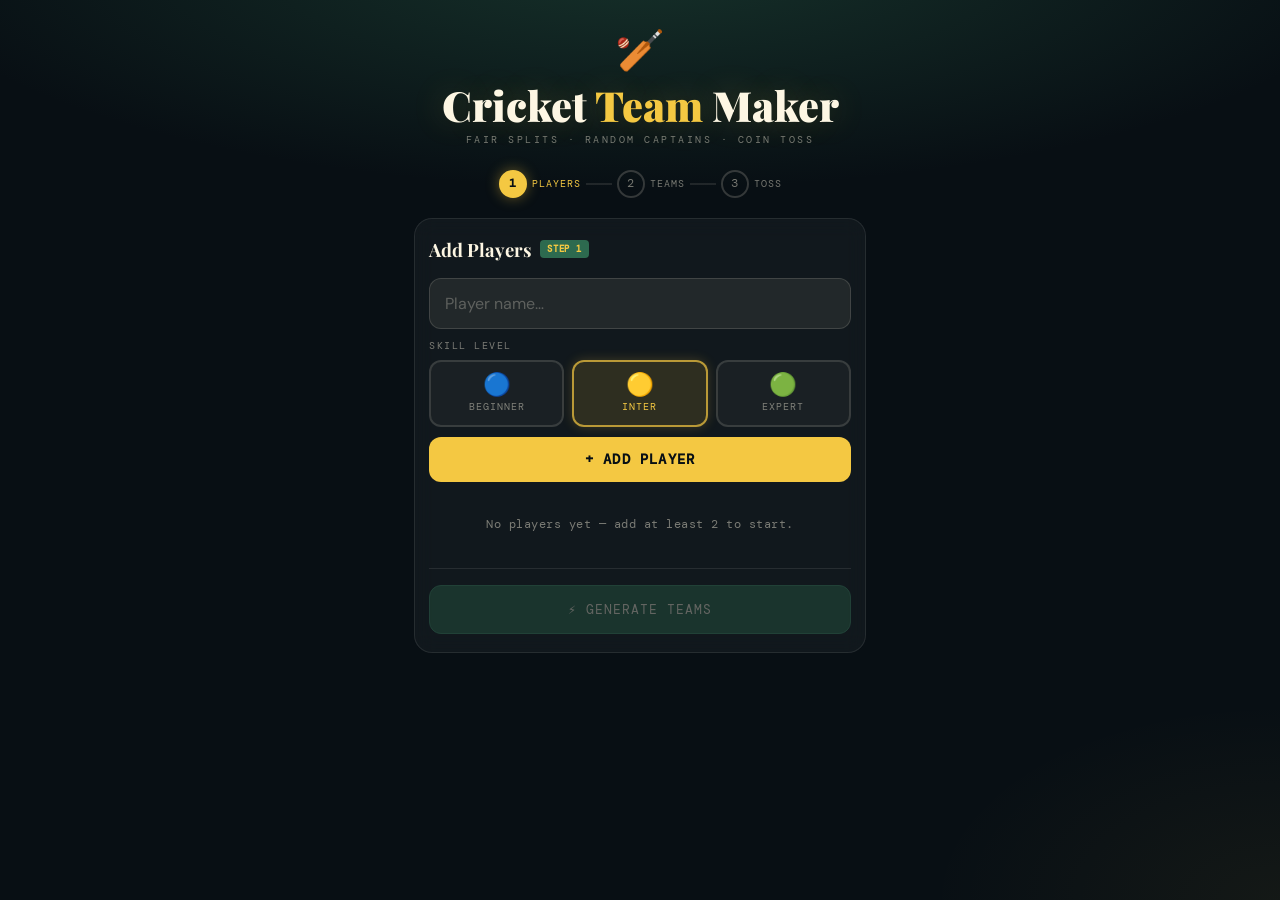
<file: app/cricket-teams.html>
<!DOCTYPE html>
<html lang="en">
<head>
<meta charset="UTF-8">
<meta name="viewport" content="width=device-width, initial-scale=1.0, viewport-fit=cover">
<title>Cricket Team Maker</title>
<link href="https://fonts.googleapis.com/css2?family=Playfair+Display:wght@700;900&family=DM+Mono:wght@400;500&family=DM+Sans:wght@400;500;600&display=swap" rel="stylesheet">
<style>
:root {
  --grass: #2d6a4f;
  --grass-l: #40916c;
  --sky: #080f14;
  --cream: #fdf6e3;
  --gold: #f4c842;
  --red: #c62a2a;
  --muted: rgba(253,246,227,0.45);
  --cb: rgba(255,255,255,0.09);
}
*{box-sizing:border-box;margin:0;padding:0;-webkit-tap-highlight-color:transparent}
body{
  background:var(--sky);
  color:var(--cream);
  font-family:'DM Sans',sans-serif;
  min-height:100vh;
  background-image:
    radial-gradient(ellipse 90% 40% at 50% -5%, rgba(45,106,79,0.38) 0%, transparent 65%),
    radial-gradient(ellipse 50% 40% at 100% 100%, rgba(244,200,66,0.05) 0%, transparent 55%);
}
.wrap{max-width:480px;margin:0 auto;padding:24px 14px 60px}

/* HEADER */
header{text-align:center;margin-bottom:24px}
.bat{font-size:40px;display:block;margin-bottom:6px;animation:sway 3s ease-in-out infinite}
@keyframes sway{0%,100%{transform:rotate(-4deg)}50%{transform:rotate(4deg)}}
h1{font-family:'Playfair Display',serif;font-size:clamp(1.8rem,7vw,2.6rem);font-weight:900;line-height:1.1;text-shadow:0 0 32px rgba(244,200,66,.22)}
h1 em{color:var(--gold);font-style:normal}
.sub{font-family:'DM Mono',monospace;font-size:.65rem;letter-spacing:2.5px;text-transform:uppercase;color:var(--muted);margin-top:5px}

/* STEPPER */
.steps{display:flex;align-items:center;justify-content:center;margin-bottom:20px}
.sitem{display:flex;align-items:center;gap:5px}
.snum{width:28px;height:28px;border-radius:50%;border:2px solid rgba(253,246,227,.18);display:flex;align-items:center;justify-content:center;font-family:'DM Mono',monospace;font-size:.72rem;color:var(--muted);transition:all .3s;flex-shrink:0}
.snum.on{background:var(--gold);border-color:var(--gold);color:var(--sky);font-weight:700;box-shadow:0 0 14px rgba(244,200,66,.4)}
.snum.done{background:var(--grass);border-color:var(--grass-l);color:var(--cream)}
.slabel{font-size:.65rem;letter-spacing:1px;text-transform:uppercase;color:var(--muted);font-family:'DM Mono',monospace}
.slabel.on{color:var(--gold)}
.sline{width:26px;height:2px;background:rgba(253,246,227,.1);margin:0 5px;flex-shrink:0}

/* CARD */
.card{background:rgba(255,255,255,.04);border:1px solid var(--cb);border-radius:18px;padding:18px 14px;backdrop-filter:blur(10px)}
.ctitle{font-family:'Playfair Display',serif;font-size:1.15rem;font-weight:700;margin-bottom:16px;display:flex;align-items:center;gap:8px}
.tag{font-family:'DM Mono',monospace;font-size:.58rem;background:var(--grass);color:var(--gold);padding:3px 7px;border-radius:4px;letter-spacing:.8px}
.hr{height:1px;background:var(--cb);margin:16px 0}

/* FORM */
.finput{
  display:block;width:100%;
  background:rgba(253,246,227,.07);
  border:1.5px solid rgba(253,246,227,.14);
  border-radius:12px;
  padding:14px 15px;
  color:var(--cream);
  font-family:'DM Sans',sans-serif;
  font-size:1rem;
  outline:none;
  transition:border-color .2s,box-shadow .2s;
  margin-bottom:10px;
}
.finput:focus{border-color:var(--gold);box-shadow:0 0 0 3px rgba(244,200,66,.12)}
.finput::placeholder{color:rgba(253,246,227,.28)}

/* SKILL RADIO PILLS */
.skill-label{font-family:'DM Mono',monospace;font-size:.65rem;letter-spacing:1.5px;text-transform:uppercase;color:var(--muted);margin-bottom:8px;display:block}
.skill-pills{display:grid;grid-template-columns:repeat(3,1fr);gap:8px;margin-bottom:10px}
.skill-pills input[type=radio]{position:absolute;opacity:0;width:0;height:0;pointer-events:none}
.skill-pills label{
  display:flex;flex-direction:column;align-items:center;justify-content:center;gap:4px;
  padding:12px 6px;border-radius:12px;cursor:pointer;
  border:2px solid rgba(253,246,227,.13);
  background:rgba(253,246,227,.04);
  transition:all .18s;
  -webkit-tap-highlight-color:transparent;
  user-select:none;-webkit-user-select:none;
}
.skill-pills label:active{transform:scale(.96)}
.skill-pills label .pill-icon{font-size:1.4rem;line-height:1}
.skill-pills label .pill-name{font-family:'DM Mono',monospace;font-size:.65rem;letter-spacing:1px;text-transform:uppercase;color:var(--muted);transition:color .18s}

/* Beginner selected */
.skill-pills input#rb-beginner:checked ~ label[for=rb-beginner],
.skill-pills label[for=rb-beginner].checked{border-color:rgba(74,144,226,.7);background:rgba(74,144,226,.15);box-shadow:0 0 12px rgba(74,144,226,.2)}
.skill-pills input#rb-beginner:checked ~ label[for=rb-beginner] .pill-name,
.skill-pills label[for=rb-beginner].checked .pill-name{color:#74b2f5}

/* Intermediate selected */
.skill-pills input#rb-intermediate:checked ~ label[for=rb-intermediate],
.skill-pills label[for=rb-intermediate].checked{border-color:rgba(244,200,66,.7);background:rgba(244,200,66,.13);box-shadow:0 0 12px rgba(244,200,66,.2)}
.skill-pills input#rb-intermediate:checked ~ label[for=rb-intermediate] .pill-name,
.skill-pills label[for=rb-intermediate].checked .pill-name{color:var(--gold)}

/* Expert selected */
.skill-pills input#rb-expert:checked ~ label[for=rb-expert],
.skill-pills label[for=rb-expert].checked{border-color:rgba(45,106,79,.9);background:rgba(45,106,79,.25);box-shadow:0 0 12px rgba(45,106,79,.3)}
.skill-pills input#rb-expert:checked ~ label[for=rb-expert] .pill-name,
.skill-pills label[for=rb-expert].checked .pill-name{color:#74d494}

.btnadd{
  display:block;width:100%;
  background:var(--gold);color:var(--sky);
  border:none;border-radius:12px;
  padding:14px;
  font-family:'DM Mono',monospace;font-size:.85rem;font-weight:700;letter-spacing:1.2px;
  cursor:pointer;transition:all .15s;
}
.btnadd:active{transform:scale(.97);opacity:.88}

/* PLAYER LIST */
.plist{display:flex;flex-direction:column;gap:8px;margin-top:14px}
.ptag{
  display:flex;align-items:center;justify-content:space-between;gap:8px;
  background:rgba(253,246,227,.05);border:1px solid rgba(253,246,227,.08);
  border-radius:10px;padding:11px 12px;
  animation:pop .25s ease;
}
@keyframes pop{from{opacity:0;transform:translateY(-5px)}to{opacity:1;transform:translateY(0)}}
.pleft{display:flex;align-items:center;gap:8px;min-width:0;flex:1}
.pname{font-size:.9rem;font-weight:500;white-space:nowrap;overflow:hidden;text-overflow:ellipsis}
.sbadge{font-family:'DM Mono',monospace;font-size:.58rem;letter-spacing:.8px;text-transform:uppercase;padding:3px 7px;border-radius:4px;flex-shrink:0}
.sb-beginner{background:rgba(74,144,226,.18);color:#74b2f5;border:1px solid rgba(74,144,226,.3)}
.sb-intermediate{background:rgba(244,200,66,.14);color:var(--gold);border:1px solid rgba(244,200,66,.3)}
.sb-expert{background:rgba(45,106,79,.28);color:#74d494;border:1px solid rgba(45,106,79,.4)}
.btnrm{background:transparent;border:1px solid rgba(198,42,42,.35);color:rgba(230,80,80,.85);padding:7px 11px;font-size:.68rem;border-radius:7px;cursor:pointer;font-family:'DM Mono',monospace;flex-shrink:0;transition:all .15s}
.btnrm:active{background:rgba(198,42,42,.18)}

.empty{text-align:center;padding:20px 0;color:var(--muted);font-size:.78rem;font-family:'DM Mono',monospace;letter-spacing:.5px}
.pcount{font-family:'DM Mono',monospace;font-size:.65rem;color:var(--muted);margin-top:8px;text-align:right}
.warn{background:rgba(198,42,42,.1);border:1px solid rgba(198,42,42,.3);border-radius:8px;padding:9px 12px;font-size:.76rem;color:#f08080;margin-top:10px}

/* BIG BUTTON */
.btnprim{
  display:block;width:100%;
  padding:15px;background:var(--grass);color:var(--cream);
  border:1px solid var(--grass-l);border-radius:12px;
  font-family:'DM Mono',monospace;font-size:.82rem;letter-spacing:1px;text-transform:uppercase;
  cursor:pointer;transition:all .15s;
}
.btnprim:active{background:var(--grass-l);transform:scale(.98)}
.btnprim:disabled{opacity:.35;cursor:not-allowed;transform:none}

/* SECTION */
.sec{display:none}.sec.on{display:block}

/* TEAM CARDS */
.tstack{display:flex;flex-direction:column;gap:14px}
.tcard{border-radius:14px;overflow:hidden;border:1px solid var(--cb)}
.thead{padding:12px 14px;display:flex;align-items:center;justify-content:space-between;flex-wrap:wrap;gap:5px}
.ta .thead{background:rgba(45,106,79,.42);border-bottom:1px solid rgba(45,106,79,.42)}
.tb .thead{background:rgba(198,42,42,.3);border-bottom:1px solid rgba(198,42,42,.3)}
.tname{font-family:'Playfair Display',serif;font-size:1.05rem;font-weight:700}
.capbadge{font-family:'DM Mono',monospace;font-size:.58rem;background:var(--gold);color:var(--sky);padding:3px 7px;border-radius:4px;letter-spacing:.8px;font-weight:700}
.tplayers{padding:10px 14px;display:flex;flex-direction:column;gap:8px;background:rgba(0,0,0,.18)}
.trow{display:flex;align-items:center;gap:7px;font-size:.87rem}
.trow.cap{font-weight:600}

/* ACTION ROW */
.arow{display:flex;gap:8px;margin-top:12px;flex-wrap:wrap}
.btnout{
  flex:1;padding:13px 8px;
  background:transparent;border:1px solid rgba(253,246,227,.18);
  color:var(--cream);border-radius:10px;
  font-family:'DM Mono',monospace;font-size:.68rem;letter-spacing:.8px;text-transform:uppercase;
  cursor:pointer;transition:all .15s;text-align:center;
}
.btnout:active{background:rgba(253,246,227,.06)}
.btnout.gold{background:rgba(244,200,66,.08);border-color:rgba(244,200,66,.35);color:var(--gold)}

/* TOSS */
.toss-wrap{text-align:center;padding:4px 0}
.coin-outer{perspective:700px;display:inline-block;margin:18px auto;cursor:pointer}
.coin{width:96px;height:96px;position:relative;transform-style:preserve-3d}
.coin.spin{animation:cspin 1.5s cubic-bezier(.25,.1,.25,1) forwards}
@keyframes cspin{0%{transform:rotateY(0)}100%{transform:rotateY(1440deg)}}
.cface{position:absolute;inset:0;border-radius:50%;display:flex;align-items:center;justify-content:center;backface-visibility:hidden;-webkit-backface-visibility:hidden;border:4px solid rgba(200,169,110,.5);box-shadow:0 0 20px rgba(244,200,66,.15)}
.chead{background:radial-gradient(circle at 35% 35%,#f9d76b,#c8a96e);color:var(--sky);font-family:'Playfair Display',serif;font-size:1.5rem;font-weight:900}
.ctail{background:radial-gradient(circle at 35% 35%,#b8946a,#7a5c12);color:var(--cream);transform:rotateY(180deg);font-size:2rem}
.tres{font-family:'Playfair Display',serif;font-size:1.45rem;font-weight:700;opacity:0;transform:translateY(8px);transition:opacity .4s,transform .4s;min-height:1.8rem}
.tres.show{opacity:1;transform:translateY(0)}
.tres.heads{color:var(--gold)}.tres.tails{color:#c8a96e}
.tsub{font-family:'DM Mono',monospace;font-size:.68rem;color:var(--muted);letter-spacing:1.5px;text-transform:uppercase;margin-top:4px;min-height:1.1em}
.thist{margin-top:12px;font-family:'DM Mono',monospace;font-size:.68rem;color:var(--muted);max-height:80px;overflow-y:auto;display:flex;flex-direction:column;gap:4px}
.thist-row{display:flex;gap:10px}
.thist-row span:first-child{opacity:.5}
.btntoss{display:block;width:100%;padding:15px;background:linear-gradient(135deg,#c8a96e,#f4c842);color:var(--sky);border:none;border-radius:12px;font-family:'DM Mono',monospace;font-size:.82rem;font-weight:700;letter-spacing:1px;cursor:pointer;transition:all .15s}
.btntoss:active{transform:scale(.97);opacity:.9}

/* TOAST */
.toast{position:fixed;bottom:24px;left:50%;transform:translateX(-50%) translateY(80px);background:rgba(30,80,55,.96);color:var(--cream);padding:11px 22px;border-radius:100px;font-size:.78rem;font-family:'DM Mono',monospace;letter-spacing:.8px;transition:transform .35s cubic-bezier(.34,1.56,.64,1);z-index:999;box-shadow:0 4px 20px rgba(0,0,0,.5);pointer-events:none;white-space:nowrap}
.toast.show{transform:translateX(-50%) translateY(0)}
</style>
</head>
<body>
<div class="wrap">

  <header>
    <span class="bat">🏏</span>
    <h1>Cricket <em>Team</em> Maker</h1>
    <p class="sub">Fair splits · Random captains · Coin toss</p>
  </header>

  <div class="steps">
    <div class="sitem"><div class="snum on" id="sn1">1</div><span class="slabel on" id="sl1">Players</span></div>
    <div class="sline"></div>
    <div class="sitem"><div class="snum" id="sn2">2</div><span class="slabel" id="sl2">Teams</span></div>
    <div class="sline"></div>
    <div class="sitem"><div class="snum" id="sn3">3</div><span class="slabel" id="sl3">Toss</span></div>
  </div>

  <!-- SEC 1 -->
  <div class="sec on" id="sec1">
    <div class="card">
      <div class="ctitle">Add Players <span class="tag">STEP 1</span></div>
      <input class="finput" type="text" id="nameInput" placeholder="Player name…" maxlength="30" autocomplete="off" autocorrect="off" autocapitalize="words" spellcheck="false">
      <span class="skill-label">Skill Level</span>
      <div class="skill-pills">
        <input type="radio" name="skill" id="rb-beginner" value="beginner">
        <label for="rb-beginner" onclick="setPill('beginner')">
          <span class="pill-icon">🔵</span>
          <span class="pill-name">Beginner</span>
        </label>

        <input type="radio" name="skill" id="rb-intermediate" value="intermediate" checked>
        <label for="rb-intermediate" onclick="setPill('intermediate')">
          <span class="pill-icon">🟡</span>
          <span class="pill-name">Inter</span>
        </label>

        <input type="radio" name="skill" id="rb-expert" value="expert">
        <label for="rb-expert" onclick="setPill('expert')">
          <span class="pill-icon">🟢</span>
          <span class="pill-name">Expert</span>
        </label>
      </div>
      <button class="btnadd" onclick="addPlayer()">+ ADD PLAYER</button>

      <div class="plist" id="plist"></div>
      <div class="empty" id="emptyMsg">No players yet — add at least 2 to start.</div>
      <div class="pcount" id="pcount"></div>
      <div class="warn" id="warnMsg" style="display:none"></div>

      <div class="hr"></div>
      <button class="btnprim" id="genBtn" onclick="makeTeams()" disabled>⚡ Generate Teams</button>
    </div>
  </div>

  <!-- SEC 2 -->
  <div class="sec" id="sec2">
    <div class="card">
      <div class="ctitle">The Teams <span class="tag">STEP 2</span></div>
      <div class="tstack" id="tstack"></div>
      <div class="arow">
        <button class="btnout" onclick="goTo(1)">← Players</button>
        <button class="btnout" onclick="reshuffle()">🔀 Reshuffle</button>
        <button class="btnout gold" onclick="goTo(3)">Toss →</button>
      </div>
    </div>
  </div>

  <!-- SEC 3 -->
  <div class="sec" id="sec3">
    <div class="card">
      <div class="ctitle">Coin Toss <span class="tag">STEP 3</span></div>
      <div class="toss-wrap">
        <p style="font-family:'DM Mono',monospace;font-size:.68rem;letter-spacing:2px;text-transform:uppercase;color:var(--muted)">TAP THE COIN TO TOSS</p>
        <div class="coin-outer" onclick="tossCoin()">
          <div class="coin" id="coin">
            <div class="cface chead">H</div>
            <div class="cface ctail">🏏</div>
          </div>
        </div>
        <div class="tres" id="tres"></div>
        <div class="tsub" id="tsub"></div>
        <div class="thist" id="thist"></div>
      </div>
      <div class="hr"></div>
      <button class="btntoss" onclick="tossCoin()">🪙 Toss Again</button>
      <div class="arow" style="margin-top:10px">
        <button class="btnout" onclick="goTo(2)">← Teams</button>
        <button class="btnout" onclick="fresh()">🔄 New Match</button>
      </div>
    </div>
  </div>

</div>
<div class="toast" id="toast"></div>

<script>
var players = [];
var teamA = [], teamB = [];
var tossN = 0, tossing = false;

// highlight selected pill on load
setPill('intermediate');

document.getElementById('nameInput').addEventListener('keydown', function(e){
  if(e.key === 'Enter'){ e.preventDefault(); addPlayer(); }
});

function setPill(val){
  var labels = document.querySelectorAll('.skill-pills label');
  for(var i=0;i<labels.length;i++) labels[i].classList.remove('checked');
  var lbl = document.querySelector('.skill-pills label[for="rb-'+val+'"]');
  if(lbl) lbl.classList.add('checked');
}

function getSkill(){
  var radios = document.querySelectorAll('input[name="skill"]');
  for(var i=0;i<radios.length;i++){
    if(radios[i].checked) return radios[i].value;
  }
  return 'intermediate';
}

function addPlayer(){
  var name = document.getElementById('nameInput').value.trim();
  if(!name){ toast('Enter a name first!'); return; }
  var low = name.toLowerCase();
  for(var i=0;i<players.length;i++){
    if(players[i].name.toLowerCase() === low){ toast('Name already added!'); return; }
  }
  var skill = getSkill();
  players.push({ name: name, skill: skill, id: Date.now() });
  document.getElementById('nameInput').value = '';
  document.getElementById('nameInput').focus();
  render();
  toast(name + ' added!');
}

function removePlayer(id){
  players = players.filter(function(p){ return p.id !== id; });
  render();
}

function render(){
  var list  = document.getElementById('plist');
  var empty = document.getElementById('emptyMsg');
  var count = document.getElementById('pcount');
  var warn  = document.getElementById('warnMsg');
  var btn   = document.getElementById('genBtn');

  if(players.length === 0){
    list.innerHTML = '';
    empty.style.display = 'block';
    count.textContent = '';
    warn.style.display = 'none';
    btn.disabled = true;
    return;
  }

  empty.style.display = 'none';

  var html = '';
  for(var i=0;i<players.length;i++){
    var p = players[i];
    html += '<div class="ptag">'
      + '<div class="pleft">'
      + '<span class="pname">'+esc(p.name)+'</span>'
      + '<span class="sbadge sb-'+p.skill+'">'+p.skill+'</span>'
      + '</div>'
      + '<button class="btnrm" onclick="removePlayer('+p.id+')">✕</button>'
      + '</div>';
  }
  list.innerHTML = html;

  var b=0,m=0,e=0;
  for(var j=0;j<players.length;j++){
    if(players[j].skill==='beginner') b++;
    else if(players[j].skill==='intermediate') m++;
    else e++;
  }
  count.textContent = players.length+' player'+(players.length!==1?'s':'')+' · '+b+' beg · '+m+' int · '+e+' exp';

  btn.disabled = players.length < 2;

  if(players.length === 1){
    warn.textContent = 'Add at least 2 players to generate teams.';
    warn.style.display = 'block';
  } else if(players.length % 2 !== 0){
    warn.textContent = '⚠️ Odd number ('+players.length+'): one team gets an extra player.';
    warn.style.display = 'block';
  } else {
    warn.style.display = 'none';
  }
}

function makeTeams(){
  if(players.length < 2) return;
  var w = { expert:3, intermediate:2, beginner:1 };
  var sorted = players.slice().sort(function(a,b){ return w[b.skill]-w[a.skill]; });
  teamA = []; teamB = [];
  for(var i=0;i<sorted.length;i++){
    (i%2===0 ? teamA : teamB).push(sorted[i]);
  }
  teamA = tierShuffle(teamA);
  teamB = tierShuffle(teamB);
  var capA = teamA[Math.floor(Math.random()*teamA.length)];
  var capB = teamB[Math.floor(Math.random()*teamB.length)];
  renderTeams(capA, capB);
  goTo(2);
}

function reshuffle(){
  makeTeams();
  toast('Teams reshuffled!');
}

function tierShuffle(arr){
  var g = { expert:[], intermediate:[], beginner:[] };
  for(var i=0;i<arr.length;i++) g[arr[i].skill].push(arr[i]);
  var keys = ['expert','intermediate','beginner'];
  for(var k=0;k<keys.length;k++){
    var t = g[keys[k]];
    for(var i=t.length-1;i>0;i--){
      var j=Math.floor(Math.random()*(i+1)); var tmp=t[i]; t[i]=t[j]; t[j]=tmp;
    }
  }
  return g.expert.concat(g.intermediate).concat(g.beginner);
}

function renderTeams(capA, capB){
  function teamHTML(team, cap, cls, emoji, label){
    var rows = '';
    for(var i=0;i<team.length;i++){
      var p=team[i], isCap=(p.id===cap.id);
      rows += '<div class="trow'+(isCap?' cap':'') +'">'
        +(isCap?'<span>👑</span>':'<span style="width:1.1em;display:inline-block"></span>')
        +'<span style="flex:1">'+esc(p.name)+'</span>'
        +'<span class="sbadge sb-'+p.skill+'">'+p.skill+'</span>'
        +'</div>';
    }
    return '<div class="tcard '+cls+'">'
      +'<div class="thead">'
      +'<span class="tname">'+emoji+' '+label+'</span>'
      +'<span class="capbadge">👑 '+esc(cap.name)+'</span>'
      +'</div>'
      +'<div class="tplayers">'+rows+'</div>'
      +'</div>';
  }
  document.getElementById('tstack').innerHTML =
    teamHTML(teamA, capA, 'ta', '🟢', 'Team A') +
    teamHTML(teamB, capB, 'tb', '🔴', 'Team B');
}

function tossCoin(){
  if(tossing) return;
  tossing = true; tossN++;
  var coin = document.getElementById('coin');
  var res  = document.getElementById('tres');
  var sub  = document.getElementById('tsub');
  res.classList.remove('show');
  sub.textContent = '';
  coin.classList.remove('spin');
  void coin.offsetWidth;
  coin.classList.add('spin');
  var out = Math.random()<.5 ? 'heads' : 'tails';
  setTimeout(function(){
    res.textContent = out==='heads' ? '🌟 HEADS' : '🌑 TAILS';
    res.className = 'tres '+out+' show';
    sub.textContent = out==='heads' ? 'Bright side up!' : 'Bat first!';
    var hist = document.getElementById('thist');
    var row = document.createElement('div');
    row.className = 'thist-row';
    row.innerHTML = '<span>Toss #'+tossN+'</span>'
      +'<span style="color:'+(out==='heads'?'var(--gold)':'#c8a96e')+'">'+out.toUpperCase()+'</span>';
    hist.insertBefore(row, hist.firstChild);
    tossing = false;
  }, 1550);
}

function goTo(n){
  for(var i=1;i<=3;i++){
    document.getElementById('sec'+i).classList.toggle('on', i===n);
    document.getElementById('sn'+i).className = 'snum'+(i===n?' on':i<n?' done':'');
    document.getElementById('sl'+i).className = 'slabel'+(i===n?' on':'');
  }
  window.scrollTo({top:0,behavior:'smooth'});
}

function fresh(){
  players=[]; teamA=[]; teamB=[]; tossN=0; tossing=false;
  document.getElementById('thist').innerHTML='';
  document.getElementById('tres').className='tres';
  document.getElementById('tsub').textContent='';
  render();
  goTo(1);
}

function toast(msg){
  var t = document.getElementById('toast');
  t.textContent = msg;
  t.classList.add('show');
  setTimeout(function(){ t.classList.remove('show'); }, 2000);
}

function esc(s){
  return s.replace(/&/g,'&amp;').replace(/</g,'&lt;').replace(/>/g,'&gt;').replace(/"/g,'&quot;');
}

// Init after DOM is fully parsed — safe because script is at bottom of body
render();
</script>
</body>
</html>
</file>
